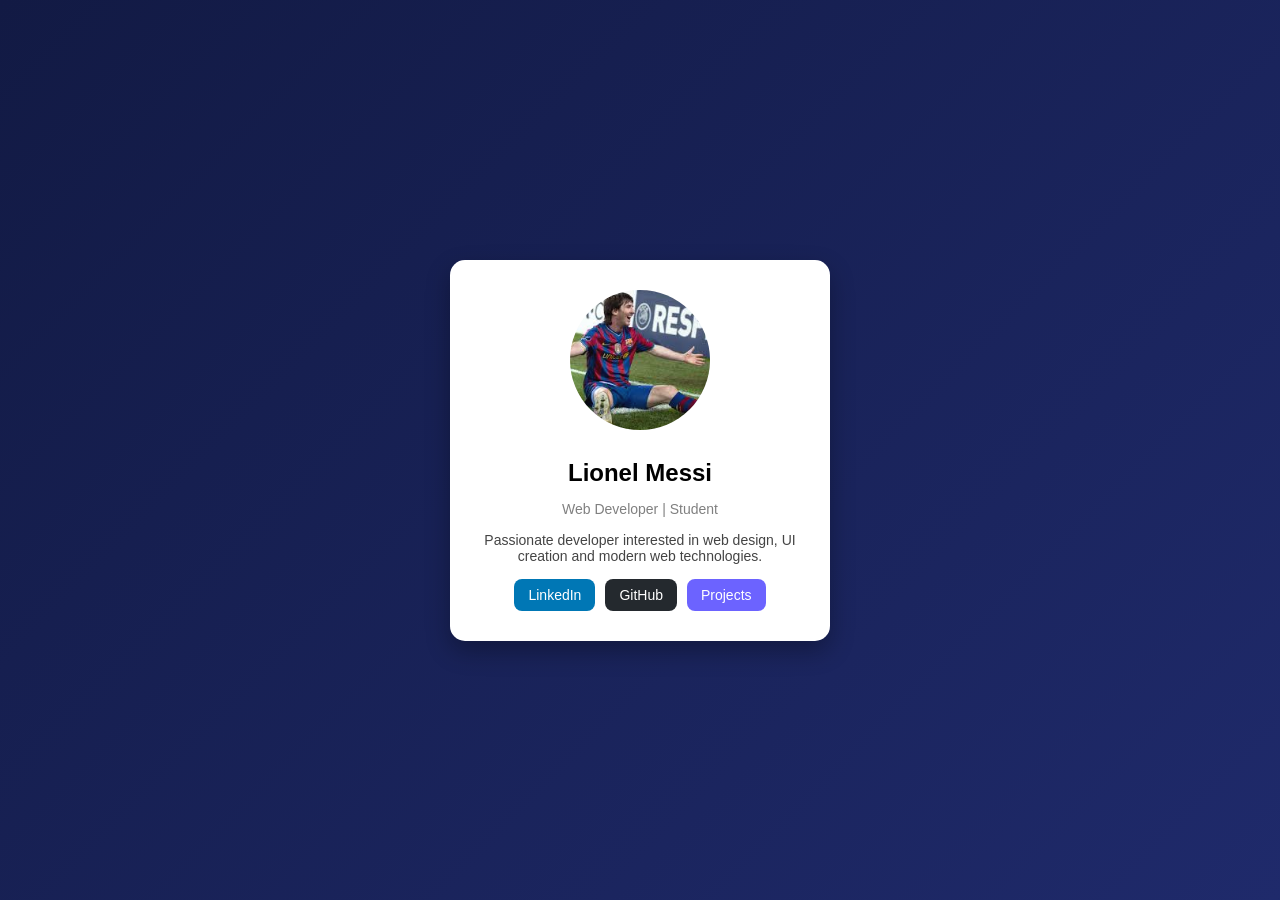
<file: index.html>
<!DOCTYPE html>
<html lang="en">
<head>
    <meta charset="UTF-8">
    <meta name="viewport" content="width=device-width, initial-scale=1.0">
    <title>Portfolio Card</title>
    <link rel="stylesheet" href="styles.css">
</head>

<body>

<div class="card">

    <img src="messi.png" alt="profile" class="profile">
     
    <h2>Lionel Messi</h2>
    <p class="role">Web Developer | Student</p>

    <p class="about">
        Passionate developer interested in web design,
        UI creation and modern web technologies.
    </p>

    <div class="buttons">
        <a href="#" class="btn linkedin">LinkedIn</a>
        <a href="#" class="btn github">GitHub</a>
        <a href="project.html" class="btn project">Projects</a>
    </div>
    
</div>

</body>
</html>
</file>
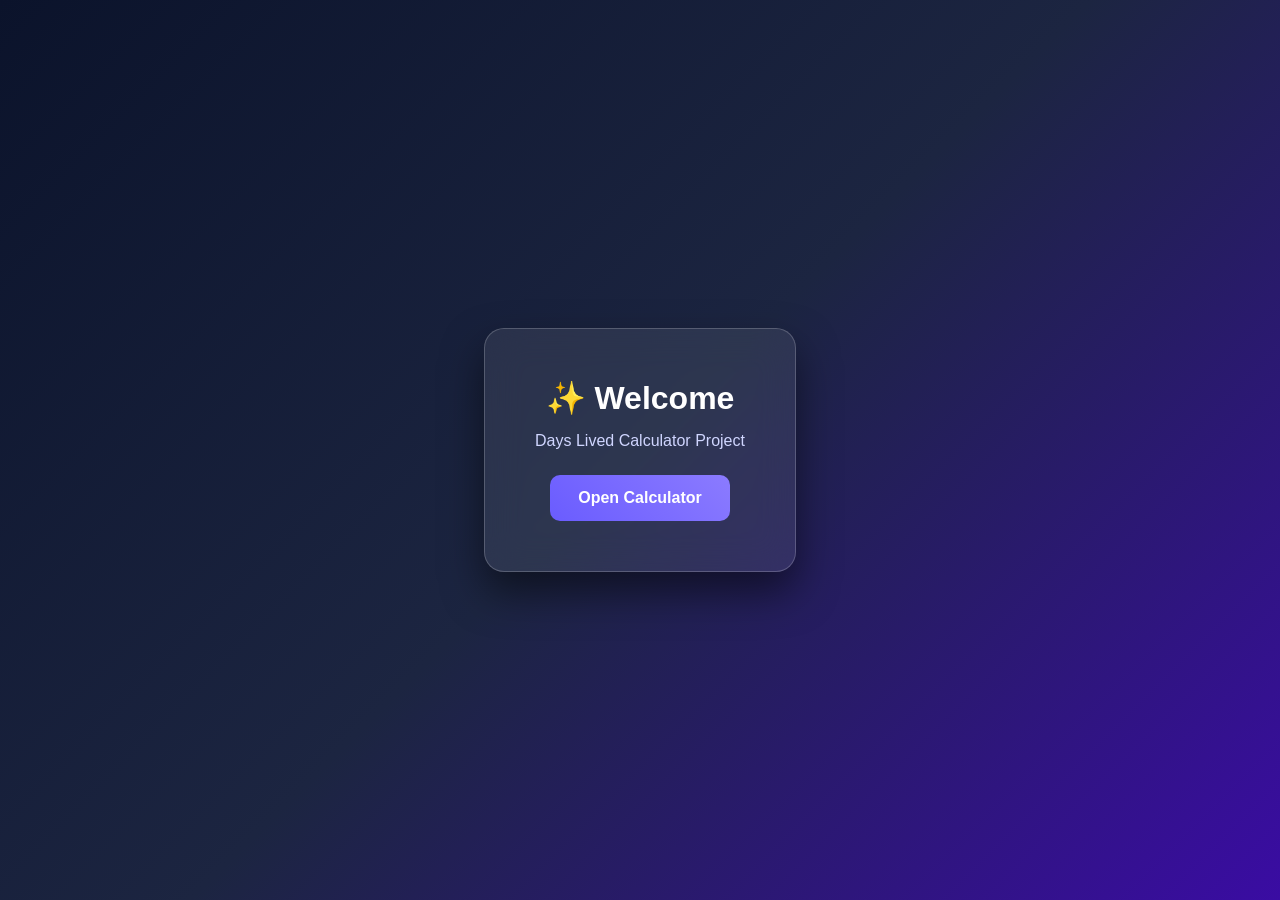
<file: indexs.html>
<!DOCTYPE html>
<html lang="en">
<head>
<meta charset="UTF-8">
<meta name="viewport" content="width=device-width, initial-scale=1.0">
<title>Home</title>

<style>
*{
    margin:0;
    padding:0;
    box-sizing:border-box;
    font-family:'Segoe UI',sans-serif;
}

body{
    height:100vh;
    display:flex;
    justify-content:center;
    align-items:center;
    background:linear-gradient(135deg,#0b132b,#1c2541,#3a0ca3);
}

/* Glass Card */
.home-card{
    backdrop-filter:blur(18px);
    background:rgba(255,255,255,0.08);
    border:1px solid rgba(255,255,255,0.2);
    padding:50px;
    border-radius:20px;
    text-align:center;
    box-shadow:0 20px 40px rgba(0,0,0,0.5);
}

h1{
    color:white;
    margin-bottom:15px;
}

p{
    color:#d0d6ff;
    margin-bottom:25px;
}

/* Button */
.btn{
    padding:14px 28px;
    border:none;
    border-radius:10px;
    font-size:16px;
    cursor:pointer;
    background:linear-gradient(45deg,#6a5cff,#8b7bff);
    color:white;
    transition:0.3s;
    font-weight:600;
}

.btn:hover{
    transform:scale(1.05);
    box-shadow:0 0 15px rgba(120,120,255,0.7);
}
</style>

</head>

<body>

<div class="home-card">
    <h1>✨ Welcome</h1>
    <p>Days Lived Calculator Project</p>

    <a href="projects.html">
        <button class="btn">Open Calculator</button>
    </a>
</div>

</body>
</html>
</file>
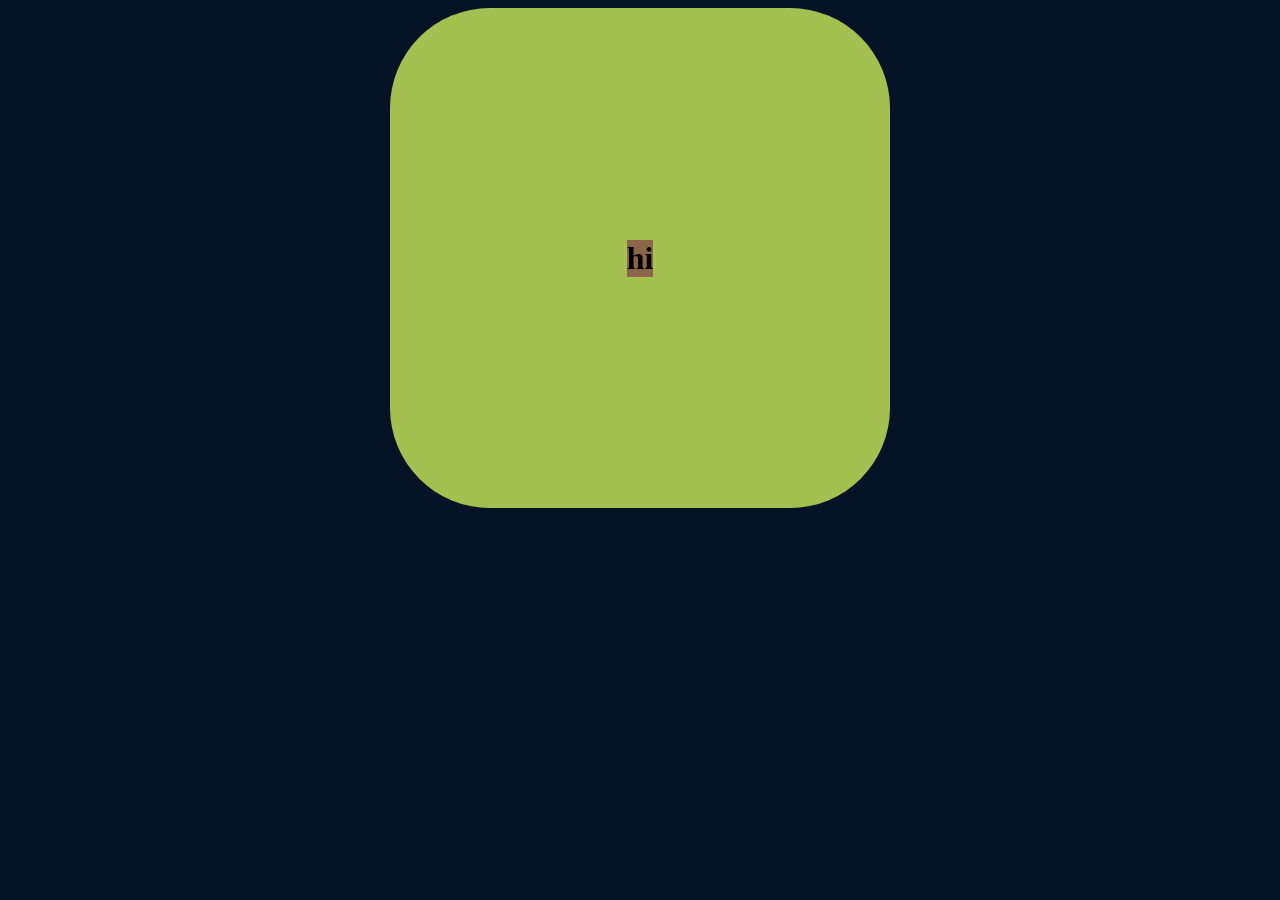
<file: project.html>
<!DOCTYPE html>
<html lang="en">
<head>
    <meta charset="UTF-8">
    <meta name="viewport" content="width=device-width, initial-scale=1.0">
    <title>Document</title>
    <link rel="stylesheet" href="project.css">
</head>
<body>
    <div class="box">
        <h1>hi</h1>
    </div>
    <script src= "script.js"></script> 
</body>
</html>
</file>
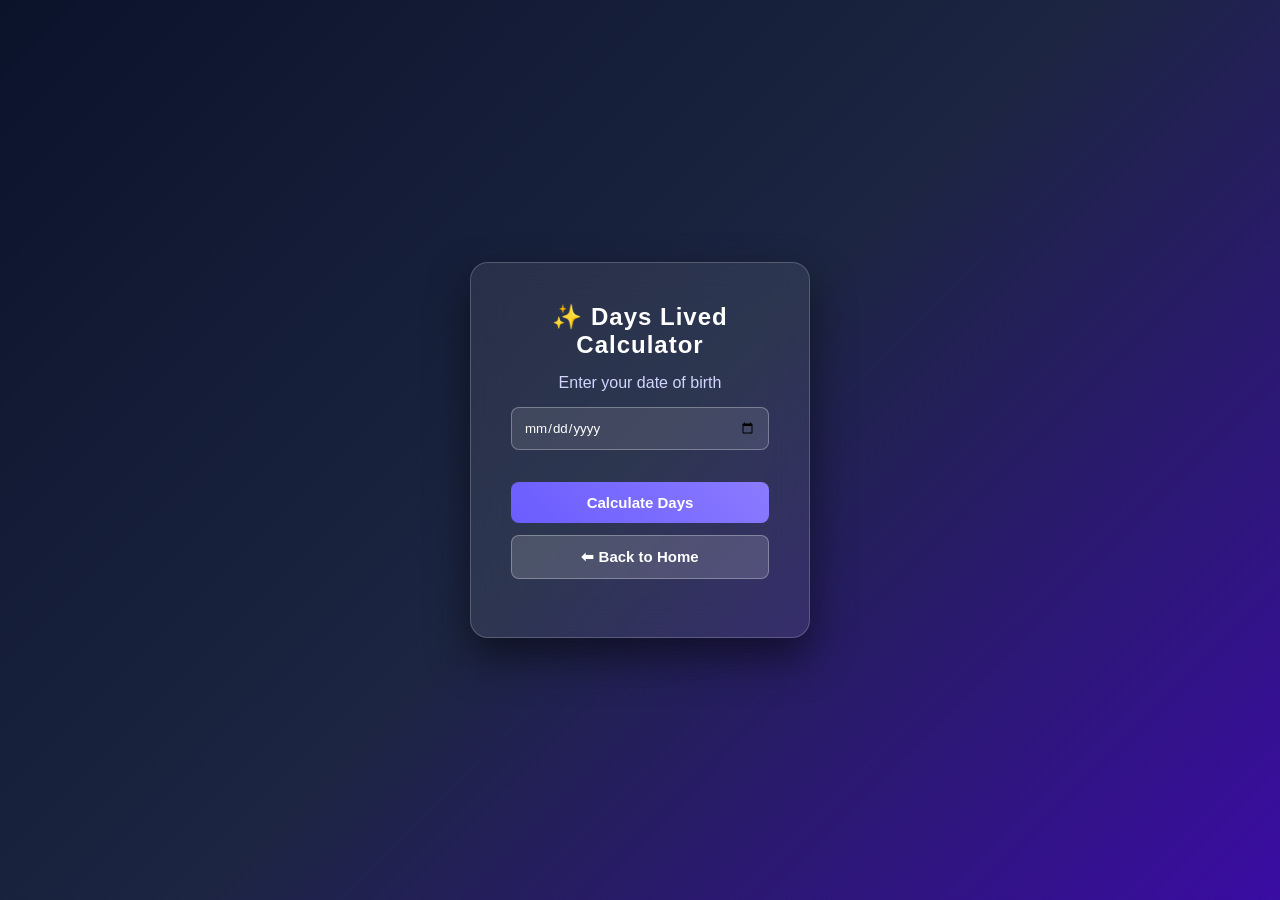
<file: projects.html>
<!DOCTYPE html>
<html lang="en">
<head>
    <meta charset="UTF-8">
    <meta name="viewport" content="width=device-width, initial-scale=1.0">
    <title>Days Lived Calculator</title>

    <link rel="stylesheet" href="projects.css">
</head>

<body>

<div class="container">

    <div class="card">
        <h2>✨ Days Lived Calculator</h2>

        <p>Enter your date of birth</p>

        <input type="date" id="dob">

        <button class="btn primary" onclick="calculateDays()">
            Calculate Days
        </button>

        <button class="btn secondary" onclick="goHome()">
            ⬅ Back to Home
        </button>

        <p id="result"></p>
    </div>

</div>

<script src="scripts.js"></script>

</body>
</html>
</file>
<file: styles.css>
body{
    margin:0;
    height:100vh;
    display:flex;
    justify-content:center;
    align-items:center;
    background: linear-gradient(135deg,#121a44,#1f2a6b);
    font-family: Arial, Helvetica, sans-serif;
}


.card{
    background:rgb(255, 255, 255);
    width:320px;
    padding:30px;
    border-radius:15px;
    text-align:center;
    box-shadow:0 10px 25px rgba(0,0,0,0.3);
    transition:0.3s;
}

.card:hover{
    transform:translateY(-8px);
}


.profile{
    width:140px;
    height:140px;
    border-radius:50%;
    object-fit:cover;
    margin-bottom:15px;
}


h2{
    margin:10px 0 5px;
}

.role{
    color:gray;
    font-size:14px;
}

.about{
    font-size:14px;
    margin:15px 0;
    color:#444;
}

.buttons{
    display:flex;
    justify-content:center;
    gap:10px;
    flex-wrap:wrap;
}

.btn{
    text-decoration:none;
    padding:8px 14px;
    border-radius:8px;
    color:white;
    font-size:14px;
    transition:0.3s;
}


.linkedin{
    background:#0077b5;
}

.github{
    background:#24292e;
}

.project{
    background:#6c63ff;
}

.btn:hover{
    transform:scale(1.1);
    opacity:0.9;
}
</file>
<file: project.css>
body{
    background-color: rgb(6, 19, 39);
    display: flex;
    justify-content:center;
    align-items:center;
}
h1{
      background-color: rgb(141, 101, 72);
}
.box{
    background-color:rgb(164, 192, 80) ;
       height: 500px;
       width: 500px;
       display: flex;
       justify-content: center;
       align-items: center;
       border-radius: 100px;
       text-align: center;
       flex-direction: column;
}
</file>
<file: projects.css>
*{
    margin:0;
    padding:0;
    box-sizing:border-box;
    font-family: 'Segoe UI', sans-serif;
}

/* Animated Gradient Background */
body{
    height:100vh;
    display:flex;
    justify-content:center;
    align-items:center;
    background: linear-gradient(135deg,#0b132b,#1c2541,#3a0ca3);
}

/* Center container */
.container{
    display:flex;
    justify-content:center;
    align-items:center;
}

/* Glass Card */
.card{
    backdrop-filter: blur(18px);
    background: rgba(255,255,255,0.08);
    border:1px solid rgba(255,255,255,0.2);
    padding:40px;
    border-radius:18px;
    text-align:center;
    width:340px;
    box-shadow:0 20px 40px rgba(0,0,0,0.5);
    transition:0.4s;
}

.card:hover{
    transform:translateY(-5px);
}

/* Title */
.card h2{
    color:#fff;
    margin-bottom:15px;
    letter-spacing:1px;
}

.card p{
    color:#d0d6ff;
    margin-bottom:15px;
}

/* Glass Input */
input[type="date"]{
    width:100%;
    padding:12px;
    border-radius:8px;
    border:1px solid rgba(255,255,255,0.3);
    background:rgba(255,255,255,0.1);
    color:white;
    outline:none;
    margin-bottom:20px;
}

/* Buttons Base */
.btn{
    width:100%;
    padding:12px;
    margin-top:12px;
    border:none;
    border-radius:8px;
    font-size:15px;
    cursor:pointer;
    transition:0.3s;
    font-weight:600;
}

/* Calculate Button */
.primary{
    background:linear-gradient(45deg,#6a5cff,#8b7bff);
    color:white;
}

.primary:hover{
    transform:scale(1.05);
    box-shadow:0 0 15px rgba(120,120,255,0.7);
}

/* Back Button */
.secondary{
    background:rgba(255,255,255,0.15);
    color:white;
    border:1px solid rgba(255,255,255,0.3);
}

.secondary:hover{
    background:rgba(255,255,255,0.25);
}

/* Result Text */
#result{
    margin-top:18px;
    font-size:16px;
    color:#ffffff;
    font-weight:bold;
}
</file>
